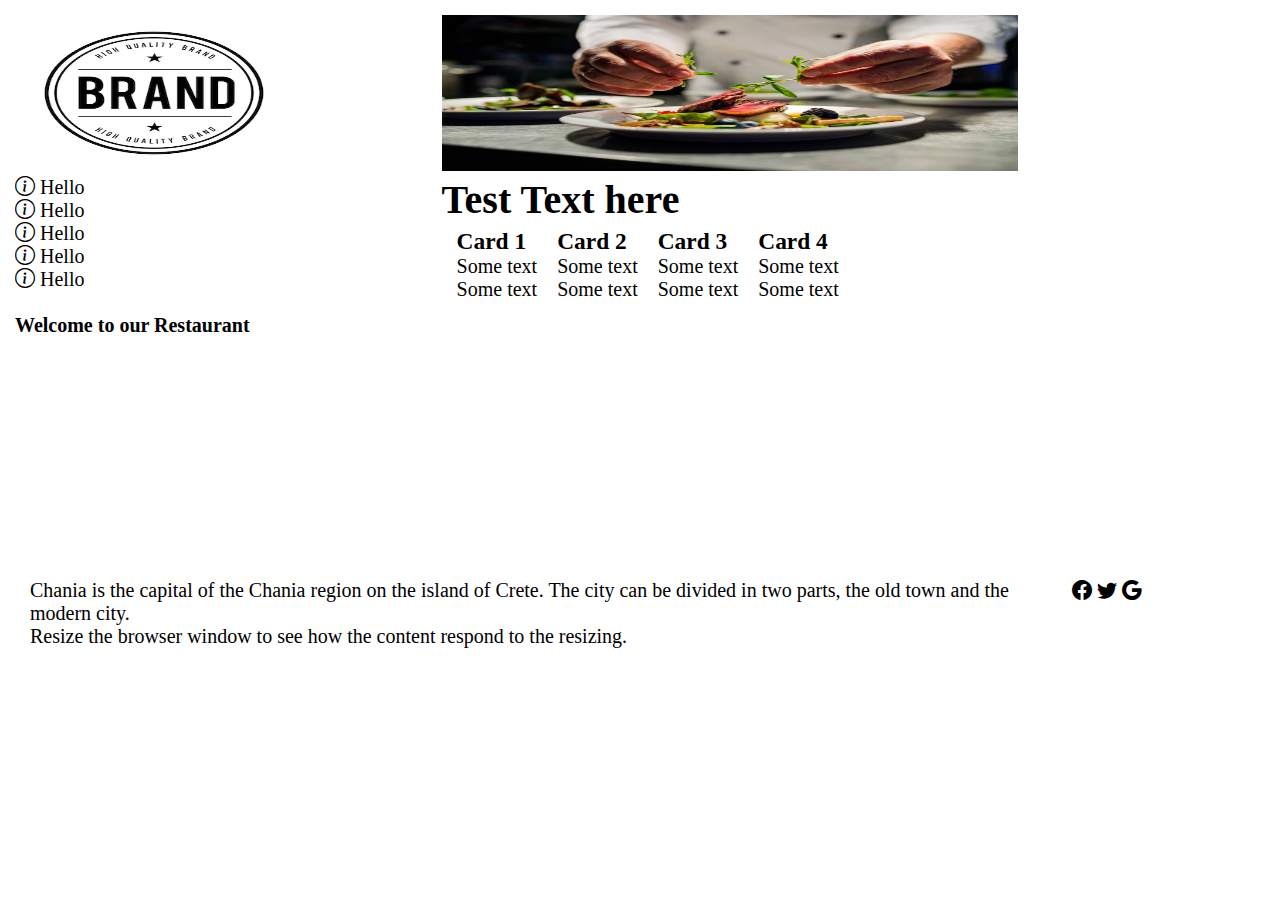
<file: Day 1/index.html>
<!DOCTYPE html>
<html>

<head>
    <meta charset="UTF-8">
    <meta name="viewport" content="width=device-width, initial-scale=1.0">
    <title>Lab 1 Task</title>
    <link rel="stylesheet" href="https://cdn.jsdelivr.net/npm/bootstrap-icons@1.10.3/font/bootstrap-icons.css">
    <link rel="stylesheet" href="index.css">
</head>

<body>

    <div class="row">
        <div class="col-4">
            <img src="images/logo.bmp" width="70%" height="30%">
            <div>
                <span>
                    <i class="bi bi-info-circle"></i>
                    Hello
                </span>
            </div>
            <div>
                <span>
                    <i class="bi bi-info-circle"></i>
                    Hello
                </span>
            </div>
            <div>
                <span>
                    <i class="bi bi-info-circle"></i>
                    Hello
                </span>
            </div>
            <div>
                <span>
                    <i class="bi bi-info-circle"></i>
                    Hello
                </span>
            </div>
            <div>
                <span>
                    <i class="bi bi-info-circle"></i>
                    Hello
                </span>
            </div>
            <br>
            <h4>Welcome to our Restaurant</h4>
        </div>
        <div class="col-8">
            <img src="images/main.bmp" width="70%" height="30%">
            <h1>Test Text here</h1>
            <div class="row">
                <div class="column">
                    <div class="card">
                        <h3>Card 1</h3>
                        <p>Some text</p>
                        <p>Some text</p>
                    </div>
                </div>

                <div class="column">
                    <div class="card">
                        <h3>Card 2</h3>
                        <p>Some text</p>
                        <p>Some text</p>
                    </div>
                </div>

                <div class="column">
                    <div class="card">
                        <h3>Card 3</h3>
                        <p>Some text</p>
                        <p>Some text</p>
                    </div>
                </div>

                <div class="column">
                    <div class="card">
                        <h3>Card 4</h3>
                        <p>Some text</p>
                        <p>Some text</p>
                    </div>
                </div>
            </div>
        </div>
    </div>
    <div class="col-12">
        <div class="row">
            <div class="col-10">
                <p>Chania is the capital of the Chania region on the island of Crete. The city can be divided in two
                    parts, the
                    old town and the modern city.</p>
                <p>Resize the browser window to see how the content respond to the resizing.</p>
            </div>
            <div class="col-2">
                <i class="bi bi-facebook"></i>
                <i class="bi bi-twitter"></i>
                <i class="bi bi-google"></i>
            </div>
        </div>
    </div>
</body>

</html>
</file>
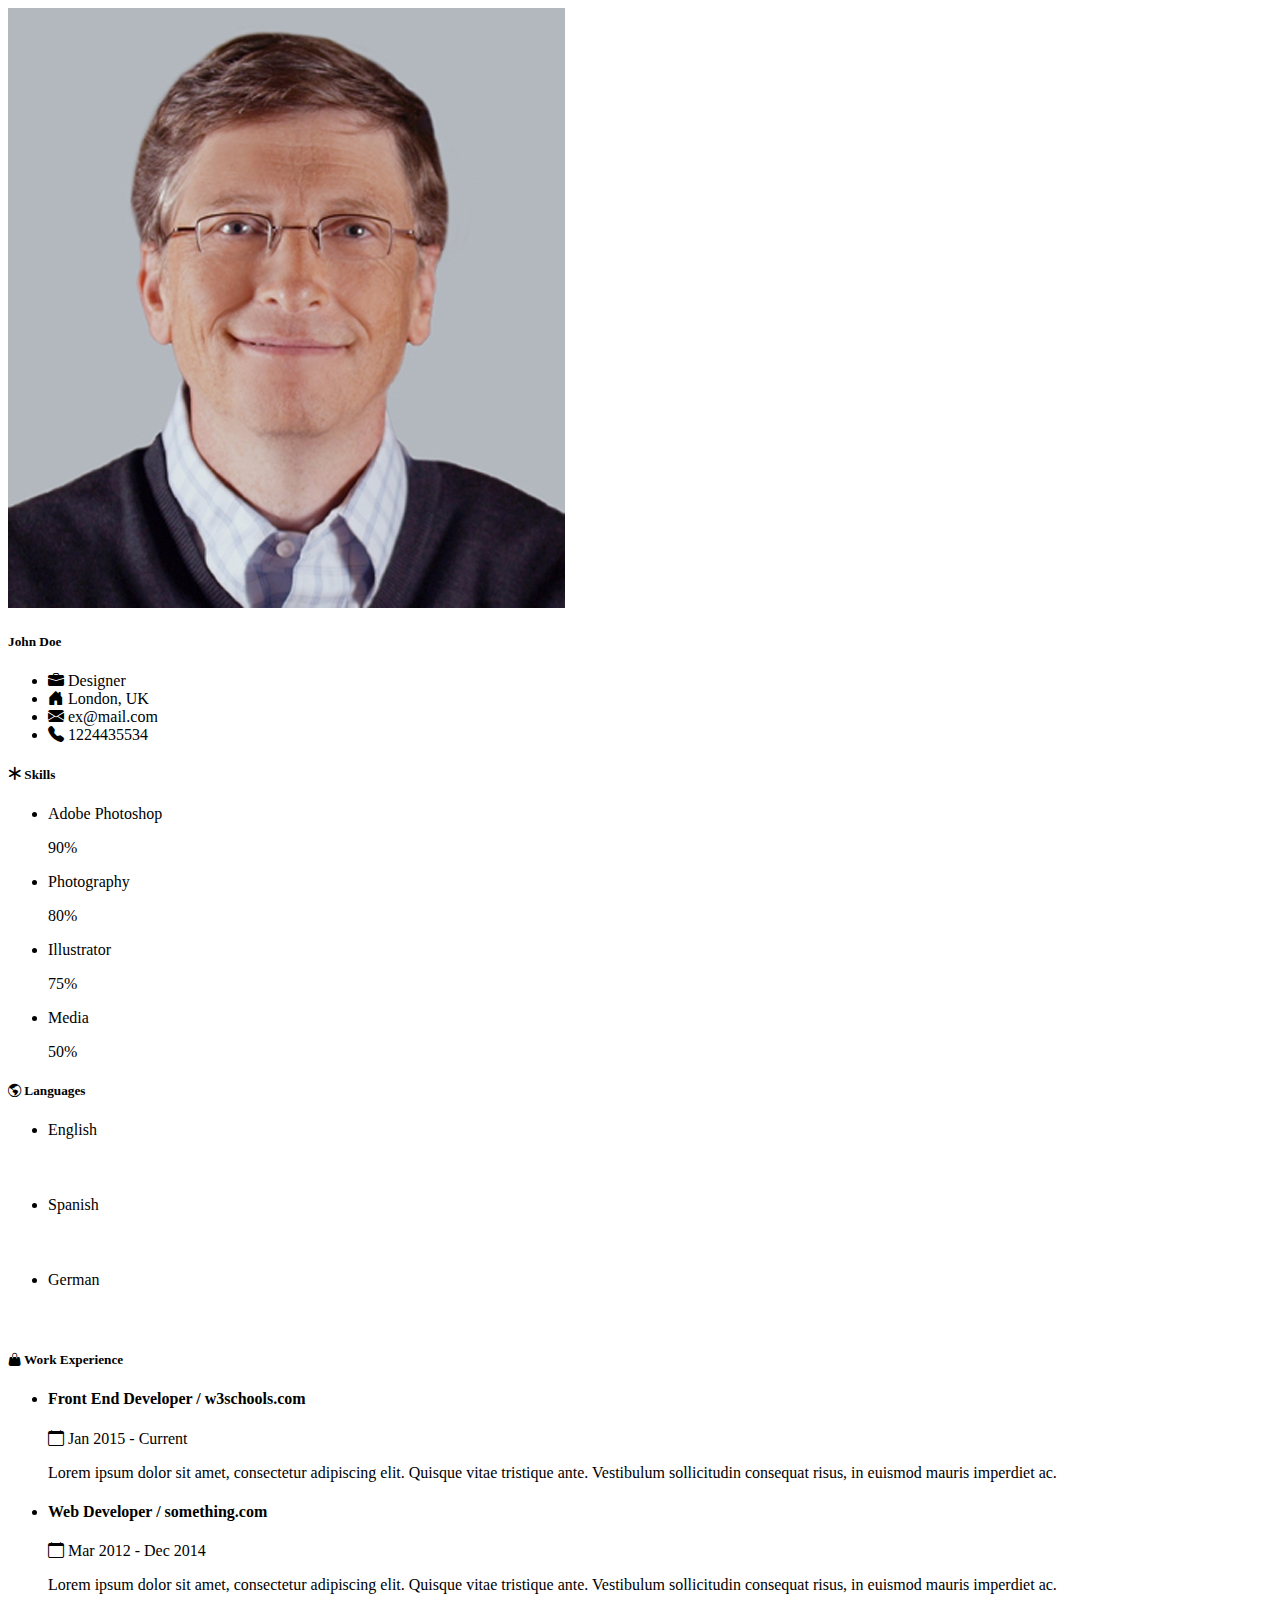
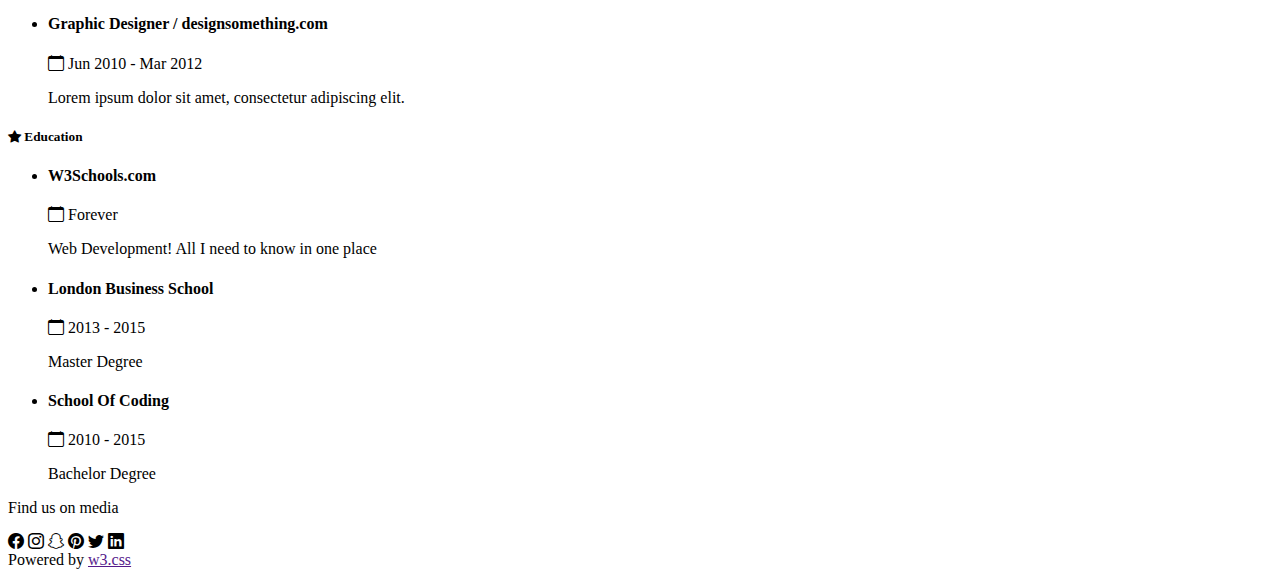
<file: Day 2/index.html>
<!doctype html>
<html lang="en">

<head>
    <meta charset="utf-8">
    <meta name="viewport" content="width=device-width, initial-scale=1">
    <title>Lab 1 Task</title>

    <link href="https://cdn.jsdelivr.net/npm/bootstrap@5.3.0-alpha1/dist/css/bootstrap.min.css" rel="stylesheet"
        integrity="sha384-GLhlTQ8iRABdZLl6O3oVMWSktQOp6b7In1Zl3/Jr59b6EGGoI1aFkw7cmDA6j6gD" crossorigin="anonymous">
    <link rel="stylesheet" href="https://cdn.jsdelivr.net/npm/bootstrap-icons@1.10.3/font/bootstrap-icons.css">
</head>

<body>
    <main class="mb-2">
        <div class="container-fluid">
            <div class="row">
                <div class="col-lg-4">
                    <div class="card shadow">
                        <img src="images/person.bmp" class="card-img-top">
                        <div class="card-img-overlay">
                            <h5 class="card-title">John Doe</h5>
                        </div>
                        <ul class="list-group list-group-flush">
                            <li class="list-group-item border-0">
                                <i class="bi bi-briefcase-fill"></i>
                                Designer
                            </li>
                            <li class="list-group-item border-0">
                                <i class="bi bi-house-door-fill"></i>
                                London, UK
                            </li>
                            <li class="list-group-item border-0">
                                <i class="bi bi-envelope-fill"></i>
                                ex@mail.com
                            </li>
                            <li class="list-group-item">
                                <i class="bi bi-telephone-fill"></i>
                                1224435534
                            </li>
                        </ul>
                        <div class="card-body">
                            <h5 class="card-title">
                                <i class="bi bi-asterisk"></i>
                                Skills
                            </h5>
                        </div>
                        <ul class="list-group list-group-flush border-top-0">
                            <li class="list-group-item border-0">
                                <p>Adobe Photoshop</p>
                                <div class="progress" role="progressbar">
                                    <div class="progress-bar" style="width: 90%">90%</div>
                                </div>
                            </li>
                            <li class="list-group-item border-0">
                                <p>Photography</p>
                                <div class="progress" role="progressbar">
                                    <div class="progress-bar" style="width: 80%">80%</div>
                                </div>
                            </li>
                            <li class="list-group-item border-0">
                                <p>Illustrator</p>
                                <div class="progress" role="progressbar">
                                    <div class="progress-bar" style="width: 75%">75%</div>
                                </div>
                            </li>
                            <li class="list-group-item">
                                <p>Media</p>
                                <div class="progress" role="progressbar">
                                    <div class="progress-bar" style="width: 50%">50%</div>
                                </div>
                            </li>
                        </ul>
                        <div class="card-body">
                            <h5 class="card-title">
                                <i class="bi bi-globe-americas"></i>
                                Languages
                            </h5>
                        </div>
                        <ul class="list-group list-group-flush border-top-0">
                            <li class="list-group-item border-0">
                                <p>English</p>
                                <div class="progress" role="progressbar" style="height: 25px">
                                    <div class="progress-bar" style="width: 100%"></div>
                                </div>
                            </li>
                            <li class="list-group-item border-0">
                                <p>Spanish</p>
                                <div class="progress" role="progressbar" style="height: 25px">
                                    <div class="progress-bar" style="width: 50%"></div>
                                </div>
                            </li>
                            <li class="list-group-item border-0">
                                <p>German</p>
                                <div class="progress" role="progressbar" style="height: 25px">
                                    <div class="progress-bar" style="width: 30%"></div>
                                </div>
                            </li>
                        </ul>
                    </div>
                </div>
                <div class="col-lg-8">
                    <div class="card shadow mb-2">
                        <div class="card-body">
                            <h5 class="card-title">
                                <i class="bi bi-handbag-fill"></i>
                                Work Experience
                            </h5>
                        </div>
                        <div class="container">
                            <ul class="list-group list-group-flush border-0">
                                <li class="list-group-item ">
                                    <h4 class="text-muted">Front End Developer / w3schools.com</h4>
                                    <div class="period-range">
                                        <i class="bi bi-calendar"></i>
                                        Jan 2015 -
                                        <span class="badge bg-success">Current</span>
                                    </div>
                                    <p>
                                        Lorem ipsum dolor sit amet, consectetur adipiscing elit. Quisque vitae tristique
                                        ante. Vestibulum sollicitudin consequat risus, in euismod mauris imperdiet ac.
                                    </p>
                                </li>
                                <li class="list-group-item ">
                                    <h4 class="text-muted">Web Developer / something.com</h4>
                                    <div class="period-range">
                                        <i class="bi bi-calendar"></i>
                                        Mar 2012 - Dec 2014
                                    </div>
                                    <p>
                                        Lorem ipsum dolor sit amet, consectetur adipiscing elit. Quisque vitae tristique
                                        ante. Vestibulum sollicitudin consequat risus, in euismod mauris imperdiet ac.
                                    </p>
                                </li>
                                <li class="list-group-item ">
                                    <h4 class="text-muted">Graphic Designer / designsomething.com</h4>
                                    <div class="period-range">
                                        <i class="bi bi-calendar"></i>
                                        Jun 2010 - Mar 2012
                                    </div>
                                    <p>Lorem ipsum dolor sit amet, consectetur adipiscing elit.</p>
                                </li>
                            </ul>
                        </div>
                    </div>
                    <div class="card shadow">
                        <div class="card-body">
                            <h5 class="card-title">
                                <i class="bi bi-star-fill"></i>
                                Education
                            </h5>
                        </div>
                        <div class="container">
                            <ul class="list-group list-group-flush border-0">
                                <li class="list-group-item ">
                                    <h4 class="text-muted">W3Schools.com</h4>
                                    <div class="period-range">
                                        <i class="bi bi-calendar"></i>
                                        Forever
                                    </div>
                                    <p>Web Development! All I need to know in one place</p>
                                </li>
                                <li class="list-group-item ">
                                    <h4 class="text-muted">London Business School</h4>
                                    <div class="period-range">
                                        <i class="bi bi-calendar"></i>
                                        2013 - 2015
                                    </div>
                                    <p>Master Degree</p>
                                </li>
                                <li class="list-group-item ">
                                    <h4 class="text-muted">School Of Coding</h4>
                                    <div class="period-range">
                                        <i class="bi bi-calendar"></i>
                                        2010 - 2015
                                    </div>
                                    <p>Bachelor Degree</p>
                                </li>
                            </ul>
                        </div>
                    </div>
                </div>
            </div>
        </div>
    </main>

    <footer class="text-center bg-success text-white m-0">
        <p>Find us on media</p>
        <div>
            <i class="bi bi-facebook"></i>
            <i class="bi bi-instagram"></i>
            <i class="bi bi-snapchat"></i>
            <i class="bi bi-pinterest"></i>
            <i class="bi bi-twitter"></i>
            <i class="bi bi-linkedin"></i>
        </div>
        <div class="mt-2">Powered by <a href="" class="text-white">w3.css</a></div>
    </footer>

    <script>
        document.querySelectorAll(".progress-bar")
            .forEach(elem => {
                elem.classList.add("bg-success")
            })

        document.querySelectorAll(".period-range")
            .forEach(elem => {
                elem.classList.add("text-success")
            })
    </script>
    <script src="https://cdn.jsdelivr.net/npm/bootstrap@5.3.0-alpha1/dist/js/bootstrap.bundle.min.js"
        integrity="sha384-w76AqPfDkMBDXo30jS1Sgez6pr3x5MlQ1ZAGC+nuZB+EYdgRZgiwxhTBTkF7CXvN"
        crossorigin="anonymous"></script>
</body>

</html>
</file>
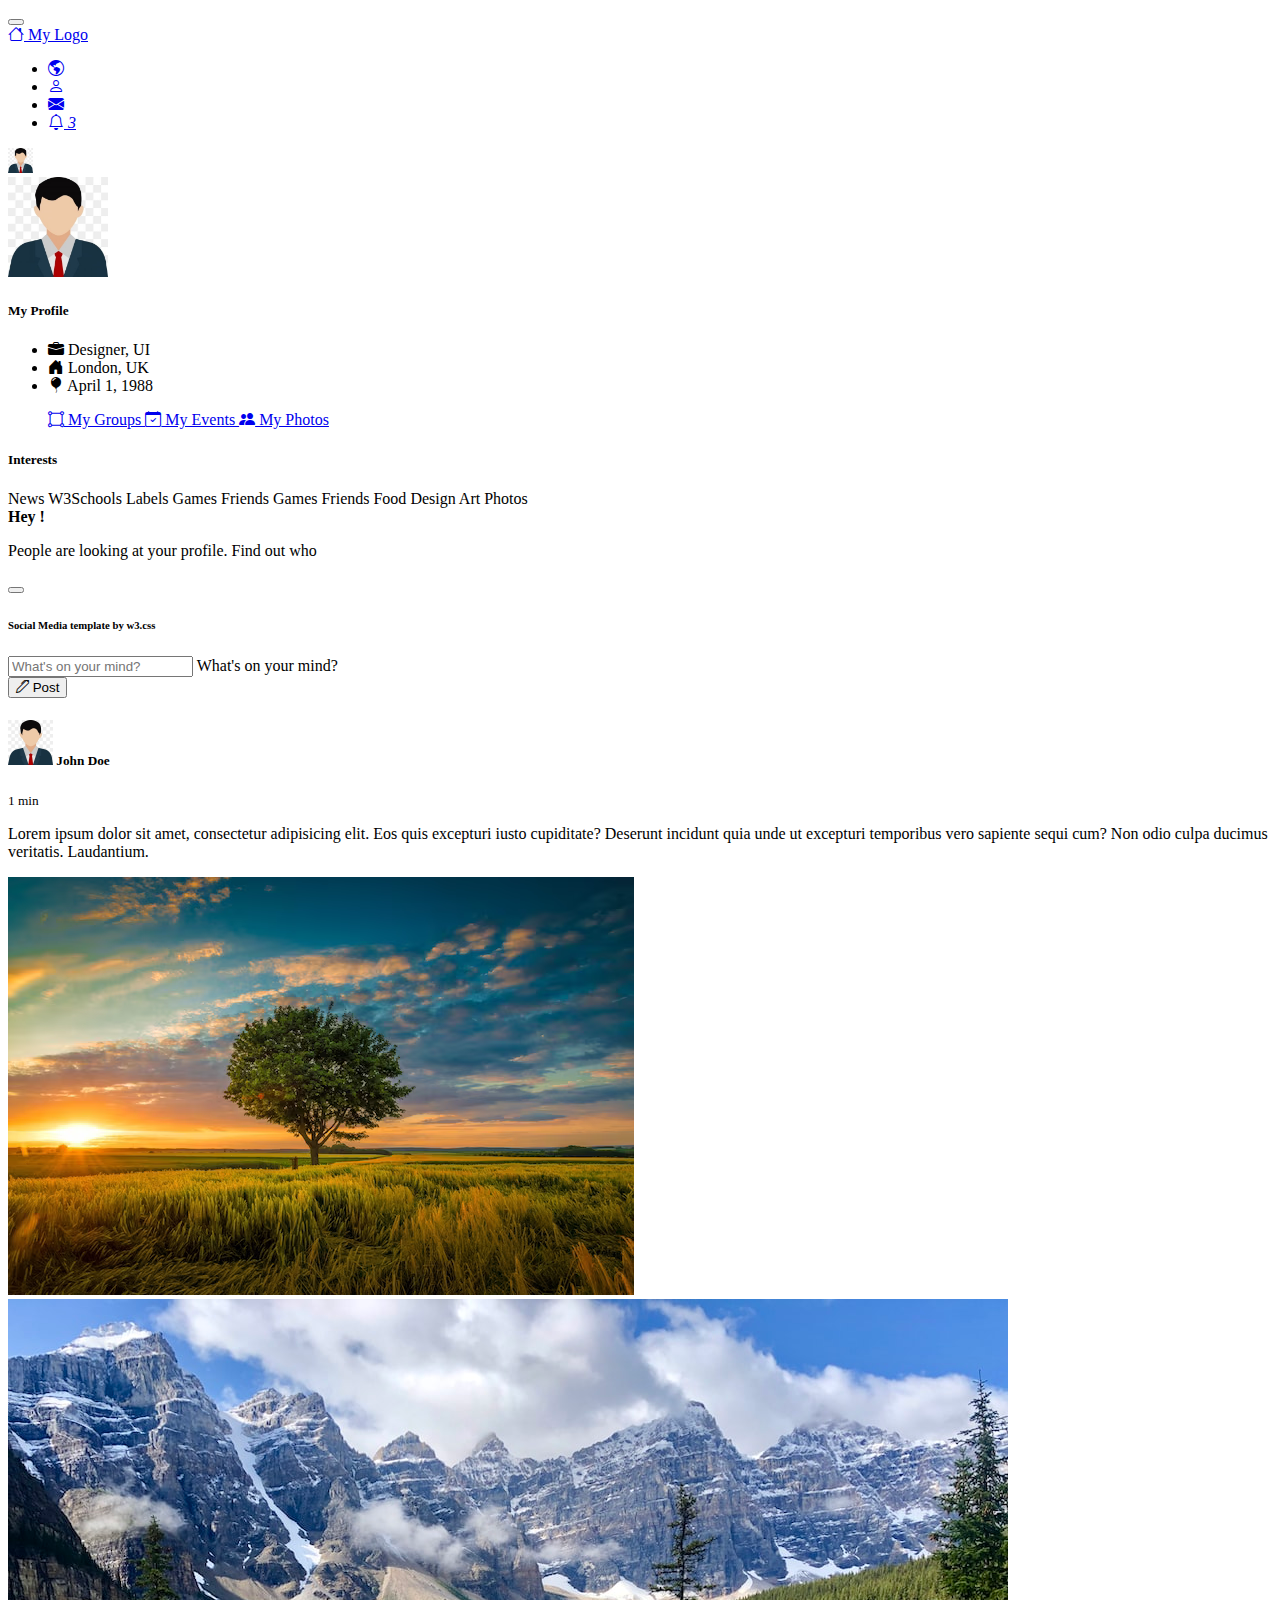
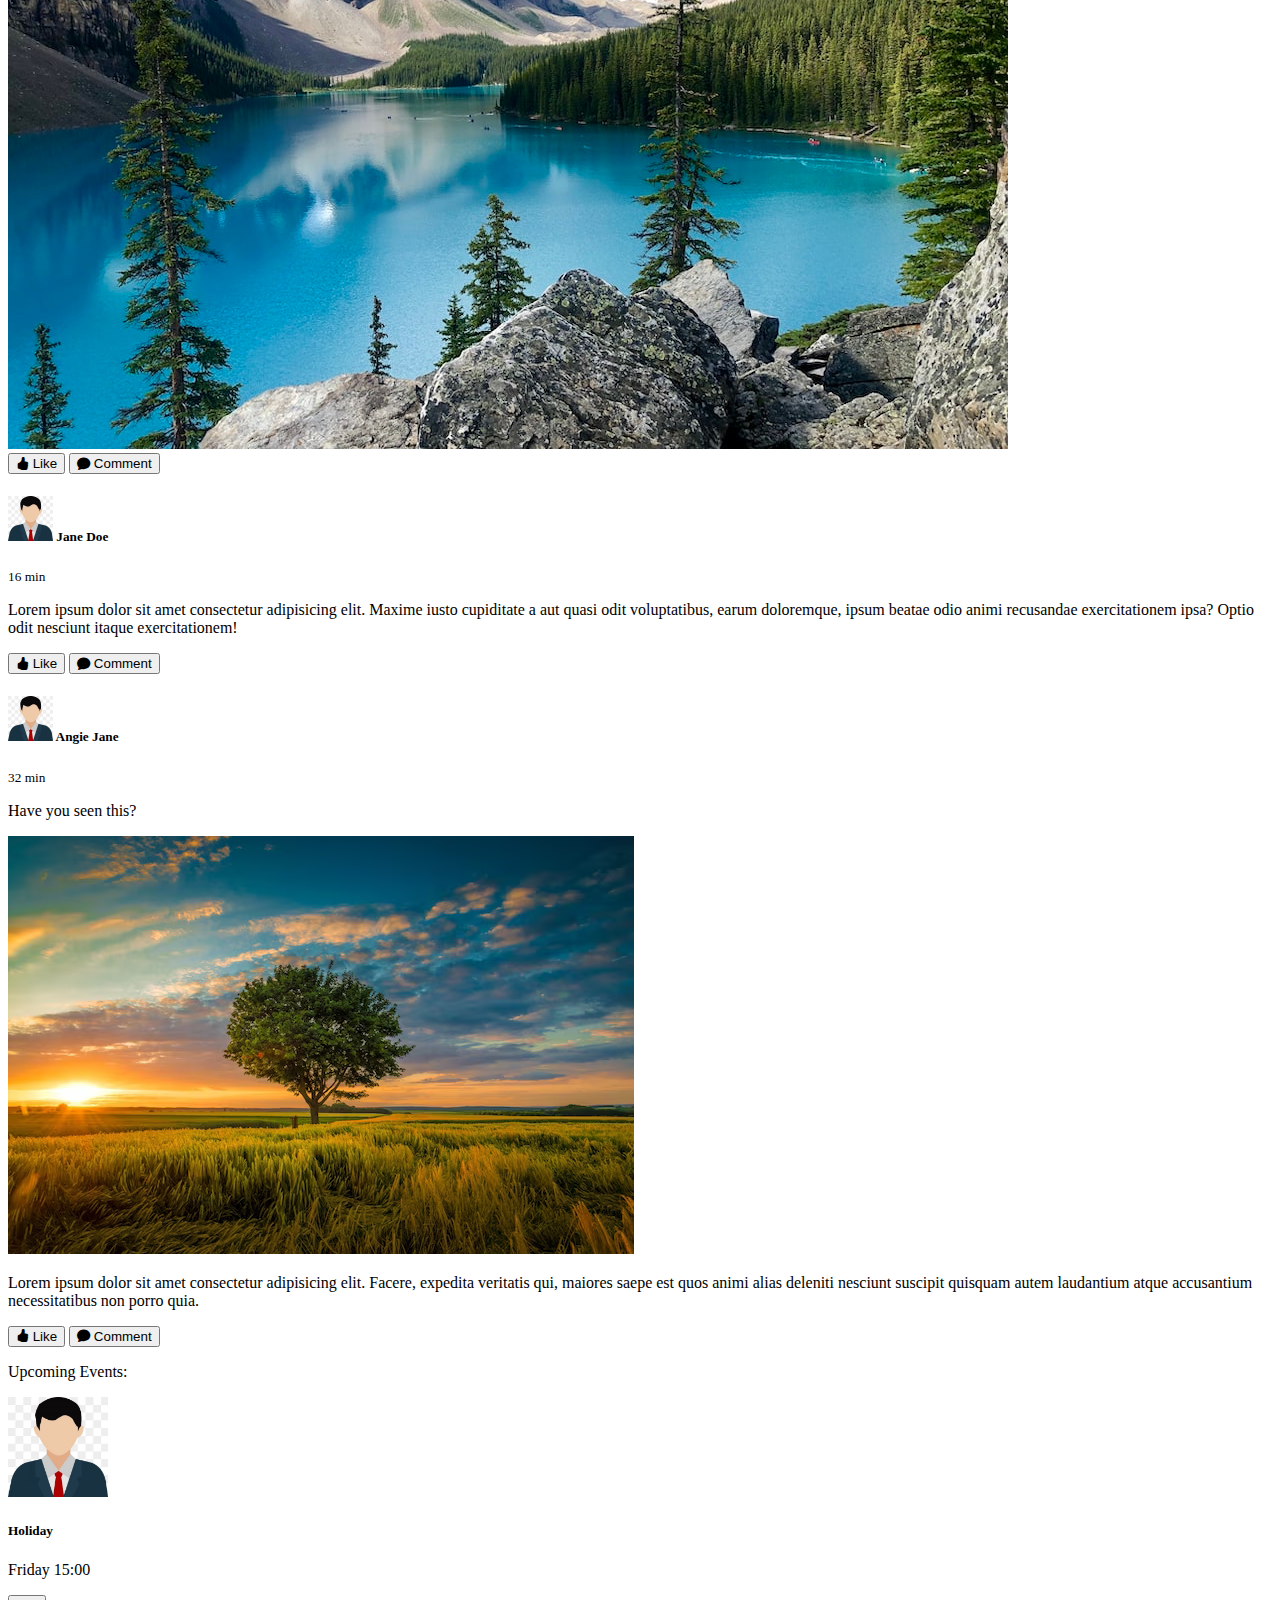
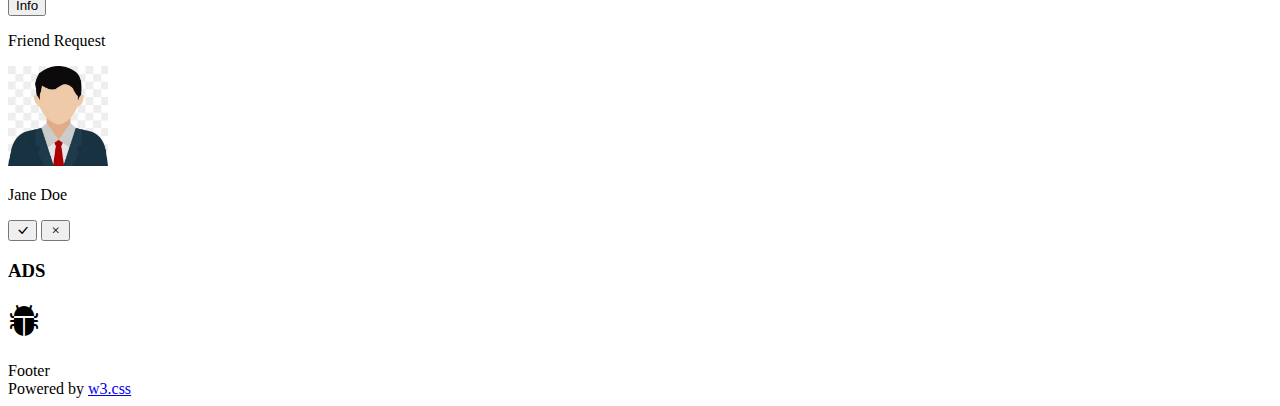
<file: Day 2/index2.html>
<!doctype html>
<html lang="en" data-bs-theme="">

<head>
    <meta charset="utf-8">
    <meta name="viewport" content="width=device-width, initial-scale=1">
    <title>Lab 1 Task</title>

    <link href="https://cdn.jsdelivr.net/npm/bootstrap@5.3.0-alpha1/dist/css/bootstrap.min.css" rel="stylesheet"
        integrity="sha384-GLhlTQ8iRABdZLl6O3oVMWSktQOp6b7In1Zl3/Jr59b6EGGoI1aFkw7cmDA6j6gD" crossorigin="anonymous">
    <link rel="stylesheet" href="https://cdn.jsdelivr.net/npm/bootstrap-icons@1.10.3/font/bootstrap-icons.css">
</head>

<body>

    <main>
        <nav class="navbar navbar-expand-sm bg-body-tertiary">
            <div class="container-fluid">
                <button class="navbar-toggler" type="button" data-bs-toggle="collapse"
                    data-bs-target="#navbarTogglerDemo01" aria-controls="navbarTogglerDemo01" aria-expanded="false"
                    aria-label="Toggle navigation">
                    <span class="navbar-toggler-icon"></span>
                </button>
                <div class="collapse navbar-collapse" id="navbarTogglerDemo01">
                    <a class="navbar-brand" href="#">
                        <i class="bi bi-house"></i>
                        My Logo
                    </a>
                    <ul class="navbar-nav me-auto mb-2 mb-lg-0">
                        <li class="nav-item">
                            <a class="nav-link" aria-current="page" href="#">
                                <i class="bi bi-globe-americas"></i>
                            </a>
                        </li>
                        <li class="nav-item">
                            <a class="nav-link" aria-current="page" href="#">
                                <i class="bi bi-person"></i>
                            </a>
                        </li>
                        <li class="nav-item">
                            <a class="nav-link" aria-current="page" href="#">
                                <i class="bi bi-envelope-fill"></i>
                            </a>
                        </li>
                        <li class="nav-item">
                            <a class="nav-link" aria-current="page" href="#">
                                <i class="bi bi-bell position-relative">
                                    <span
                                        class="position-absolute top-0 start-100 translate-middle badge rounded-pill bg-success">
                                        3
                                    </span>

                                </i>

                            </a>
                        </li>
                    </ul>
                    <div class="d-flex">
                        <img src="images/avatar.bmp" width="25" height="25">
                    </div>
                </div>
            </div>
        </nav>

        <main class="container-fluid mt-3">
            <div class="row">
                <div class="col-lg-2">
                    <div class="card mb-2">
                        <div class="card-body text-center">
                            <img src="images/avatar.bmp" width="100">
                            <h5 class="card-title">My Profile</h5>
                        </div>
                        <ul class="list-group list-group-flush">
                            <li class="list-group-item border-0">
                                <i class="bi bi-briefcase-fill"></i>
                                Designer, UI
                            </li>
                            <li class="list-group-item border-0">
                                <i class="bi bi-house-door-fill"></i>
                                London, UK
                            </li>
                            <li class="list-group-item border-0">
                                <i class="bi bi-balloon-fill"></i>
                                April 1, 1988
                            </li>
                        </ul>
                    </div>
                    <div class="card text-bg-secondary mb-2">
                        <ul class="list-group list-group-flush">
                            <a href="#" class="list-group-item list-group-item-action list-group-item-dark border-0">
                                <i class="bi bi-bounding-box-circles"></i>
                                My Groups
                            </a>
                            <a href="#" class="list-group-item list-group-item-action list-group-item-dark border-0">
                                <i class="bi bi-calendar-check"></i>
                                My Events
                            </a>
                            <a href="#" class="list-group-item list-group-item-action list-group-item-dark">
                                <i class="bi bi-people-fill"></i>
                                My Photos
                            </a>
                        </ul>
                    </div>
                    <div class="card mb-2">
                        <div class="card-body">
                            <h5 class="card-title">Interests</h5>
                            <span class="badge bg-secondary mx-1">News</span>
                            <span class="badge bg-secondary">W3Schools</span>
                            <span class="badge bg-secondary">Labels</span>
                            <span class="badge bg-secondary">Games</span>
                            <span class="badge bg-secondary">Friends</span>
                            <span class="badge bg-secondary">Games</span>
                            <span class="badge bg-secondary">Friends</span>
                            <span class="badge bg-secondary">Food</span>
                            <span class="badge bg-secondary">Design</span>
                            <span class="badge bg-secondary">Art</span>
                            <span class="badge bg-secondary">Photos</span>
                        </div>
                    </div>
                    <div class="alert alert-dark alert-dismissible fade show" role="alert">
                        <strong>Hey !</strong>
                        <p>People are looking at your profile. Find out who</p>
                        <button type="button" class="btn-close" data-bs-dismiss="alert" aria-label="Close"></button>
                    </div>
                </div>
                <div class="col-lg-8">
                    <div class="card mb-2">
                        <div class="card-body">
                            <h6 class="card-subtitle mb-2 text-muted">Social Media template by w3.css</h6>
                            <div class="form-floating mb-3">
                                <input type="text" class="form-control" id="floatingInput"
                                    placeholder="What's on your mind?">
                                <label for="floatingInput">What's on your mind?</label>
                            </div>
                            <button class="btn btn-secondary">
                                <i class="bi bi-pen"></i>
                                Post
                            </button>
                        </div>
                    </div>
                    <div class="card mb-2">
                        <div href="#" class="card-header">
                            <div class="d-flex justify-content-between">
                                <h5 class="mb-1">
                                    <img src="images/avatar.bmp" width="45">
                                    John Doe
                                </h5>
                                <small>1 min</small>
                            </div>
                        </div>
                        <div class="card-body">
                            <p>
                                Lorem ipsum dolor sit amet, consectetur adipisicing elit. Eos quis excepturi iusto
                                cupiditate? Deserunt incidunt quia unde ut excepturi temporibus vero sapiente sequi cum?
                                Non odio culpa ducimus veritatis. Laudantium.
                            </p>
                            <div class="row">
                                <div class="col-6">
                                    <img src="images/nature1.bmp" class="img-fluid">
                                </div>
                                <div class="col-6">
                                    <img src="images/nature2.bmp" class="img-fluid">
                                </div>
                            </div>
                            <div>
                                <button class="btn btn-secondary">
                                    <i class="bi bi-hand-thumbs-up-fill"></i>
                                    Like
                                </button>
                                <button class="btn btn-secondary">
                                    <i class="bi bi-chat-fill"></i>
                                    Comment
                                </button>
                            </div>
                        </div>
                    </div>
                    <div class="card mb-2">
                        <div href="#" class="card-header">
                            <div class="d-flex justify-content-between">
                                <h5 class="mb-1">
                                    <img src="images/avatar.bmp" width="45">
                                    Jane Doe
                                </h5>
                                <small>16 min</small>
                            </div>
                        </div>
                        <div class="card-body">
                            <p>
                                Lorem ipsum dolor sit amet consectetur adipisicing elit. Maxime iusto cupiditate a aut
                                quasi odit voluptatibus, earum doloremque, ipsum beatae odio animi recusandae
                                exercitationem ipsa? Optio odit nesciunt itaque exercitationem!
                            </p>
                            <div>
                                <button class="btn btn-secondary">
                                    <i class="bi bi-hand-thumbs-up-fill"></i>
                                    Like
                                </button>
                                <button class="btn btn-secondary">
                                    <i class="bi bi-chat-fill"></i>
                                    Comment
                                </button>
                            </div>
                        </div>
                    </div>
                    <div class="card mb-2">
                        <div href="#" class="card-header">
                            <div class="d-flex justify-content-between">
                                <h5 class="mb-1">
                                    <img src="images/avatar.bmp" width="45">
                                    Angie Jane
                                </h5>
                                <small>32 min</small>
                            </div>
                        </div>
                        <div class="card-body">
                            <p>Have you seen this?</p>
                            <p>
                                <img src="images/nature1.bmp" class="img-fluid">
                            </p>
                            <p>
                                Lorem ipsum dolor sit amet consectetur adipisicing elit. Facere, expedita veritatis qui,
                                maiores saepe est quos animi alias deleniti nesciunt suscipit quisquam autem laudantium
                                atque accusantium necessitatibus non porro quia.
                            </p>
                            <div>
                                <button class="btn btn-secondary">
                                    <i class="bi bi-hand-thumbs-up-fill"></i>
                                    Like
                                </button>
                                <button class="btn btn-secondary">
                                    <i class="bi bi-chat-fill"></i>
                                    Comment
                                </button>
                            </div>
                        </div>
                    </div>
                </div>
                <div class="col-lg-2">
                    <div class="card mb-2">
                        <div class="card-body text-center">
                            <p class="card-title">Upcoming Events:</p>
                            <img src="images/avatar.bmp" width="100">
                            <h5 class="mt-3">Holiday</h5>
                            <p>Friday 15:00</p>
                            <div class="d-grid gap-2">
                                <button class="btn btn-secondary">Info</button>
                            </div>
                        </div>
                    </div>
                    <div class="card mb-2">
                        <div class="card-body text-center">
                            <p class="card-title">Friend Request</p>
                            <img src="images/avatar.bmp" width="100">
                            <p>Jane Doe</p>
                            <div class="d-grid gap-2 opacity-75">
                                <div class="btn-group " role="group" aria-label="Basic example">
                                    <button type="button" class="btn btn-success">
                                        <i class="bi bi-check-lg fs-2"></i>
                                    </button>
                                    <button type="button" class="btn btn-danger">
                                        <i class="bi bi-x fs-1"></i>
                                    </button>
                                </div>
                            </div>
                        </div>
                    </div>
                    <div class="card mb-2">
                        <div class="card-body p-5">
                            <h3 class="card-title text-center">ADS</h3>
                        </div>
                    </div>
                    <div class="card mb-2">
                        <div class="card-body p-5">
                            <h1 class="card-title text-center py-3">
                                <i class="bi bi-bug-fill fs-1"></i>
                            </h1>
                        </div>
                    </div>
                </div>
            </div>
        </main>
    </main>

    <footer class="text-white">
        <div class="bg-dark py-3 px-2">
            Footer
        </div>
        <div class="bg-secondary py-3 px-2">
            Powered by <a href="#" class="text-white">w3.css</a>
        </div>
    </footer>

    <script src="https://cdn.jsdelivr.net/npm/bootstrap@5.3.0-alpha1/dist/js/bootstrap.bundle.min.js"
        integrity="sha384-w76AqPfDkMBDXo30jS1Sgez6pr3x5MlQ1ZAGC+nuZB+EYdgRZgiwxhTBTkF7CXvN"
        crossorigin="anonymous"></script>
</body>

</html>
</file>
<file: Day 1/index.css>
* {
    box-sizing: border-box;
    margin: 0%;
}

html {
    font-size: 20px;
}

.p {
    font-size: 2rem;
}

ul {
    list-style-type: none;
    text-align: center;
}

li {
    font-size: 2vw;
    height: 3em;
}

img {
    /* position: sticky; */
    left: 12%;
}

.row {
    display: flex;
    margin: 0%;
}

.column {
    margin-left: 10px;
}

.card {
    padding: 5px;
}

[class*="col-"] {
    padding: 15px;
}

.col-1 {
    flex-basis: 8.33%;
}

.col-2 {
    flex-basis: 16.66%;
}

.col-3 {
    flex-basis: 25%;
}

.col-4 {
    flex-basis: 33.33%;
}

.col-5 {
    flex-basis: 41.66%;
}

.col-6 {
    flex-basis: 50%;
}

.col-7 {
    flex-basis: 58.33%;
}

.col-8 {
    flex-basis: 66.66%;
}

.col-9 {
    flex-basis: 75%;
}

.col-10 {
    flex-basis: 83.33%;
}

.col-11 {
    flex-basis: 91.66%;
}

.col-12 {
    flex-basis: 100%;
}

@media screen and (min-width:768px) and (max-width:1023px) {
    .left {
        display: none;
    }
}

@media screen and (min-width:400px)and (max-width:767px) {
    .row {
        display: flex;
        flex-direction: column;
    }

    li {
        font-size: 4em;
        height: 3em;
    }

    .left {
        width: 100%;
    }
}

/* @media screen and (min-width:1024px) {
    .row {
        display: flex;
    }
} */
</file>
